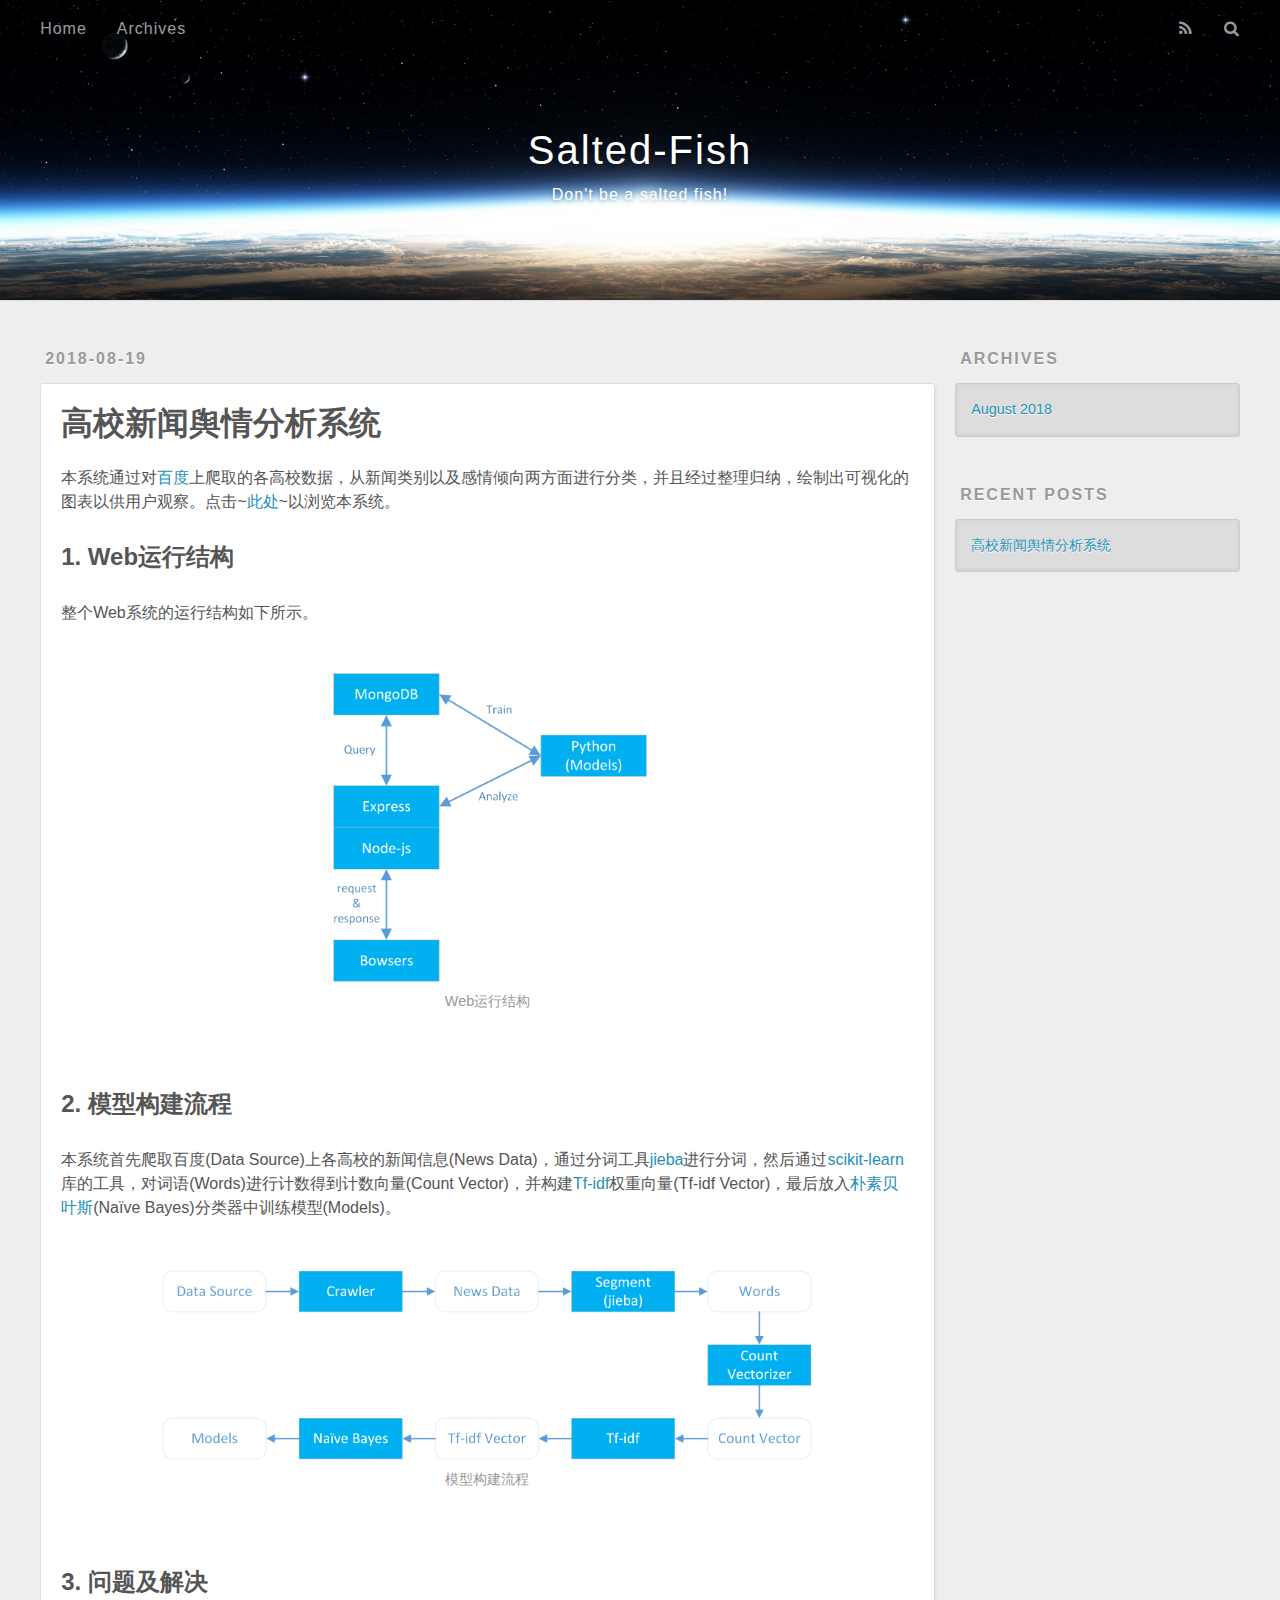
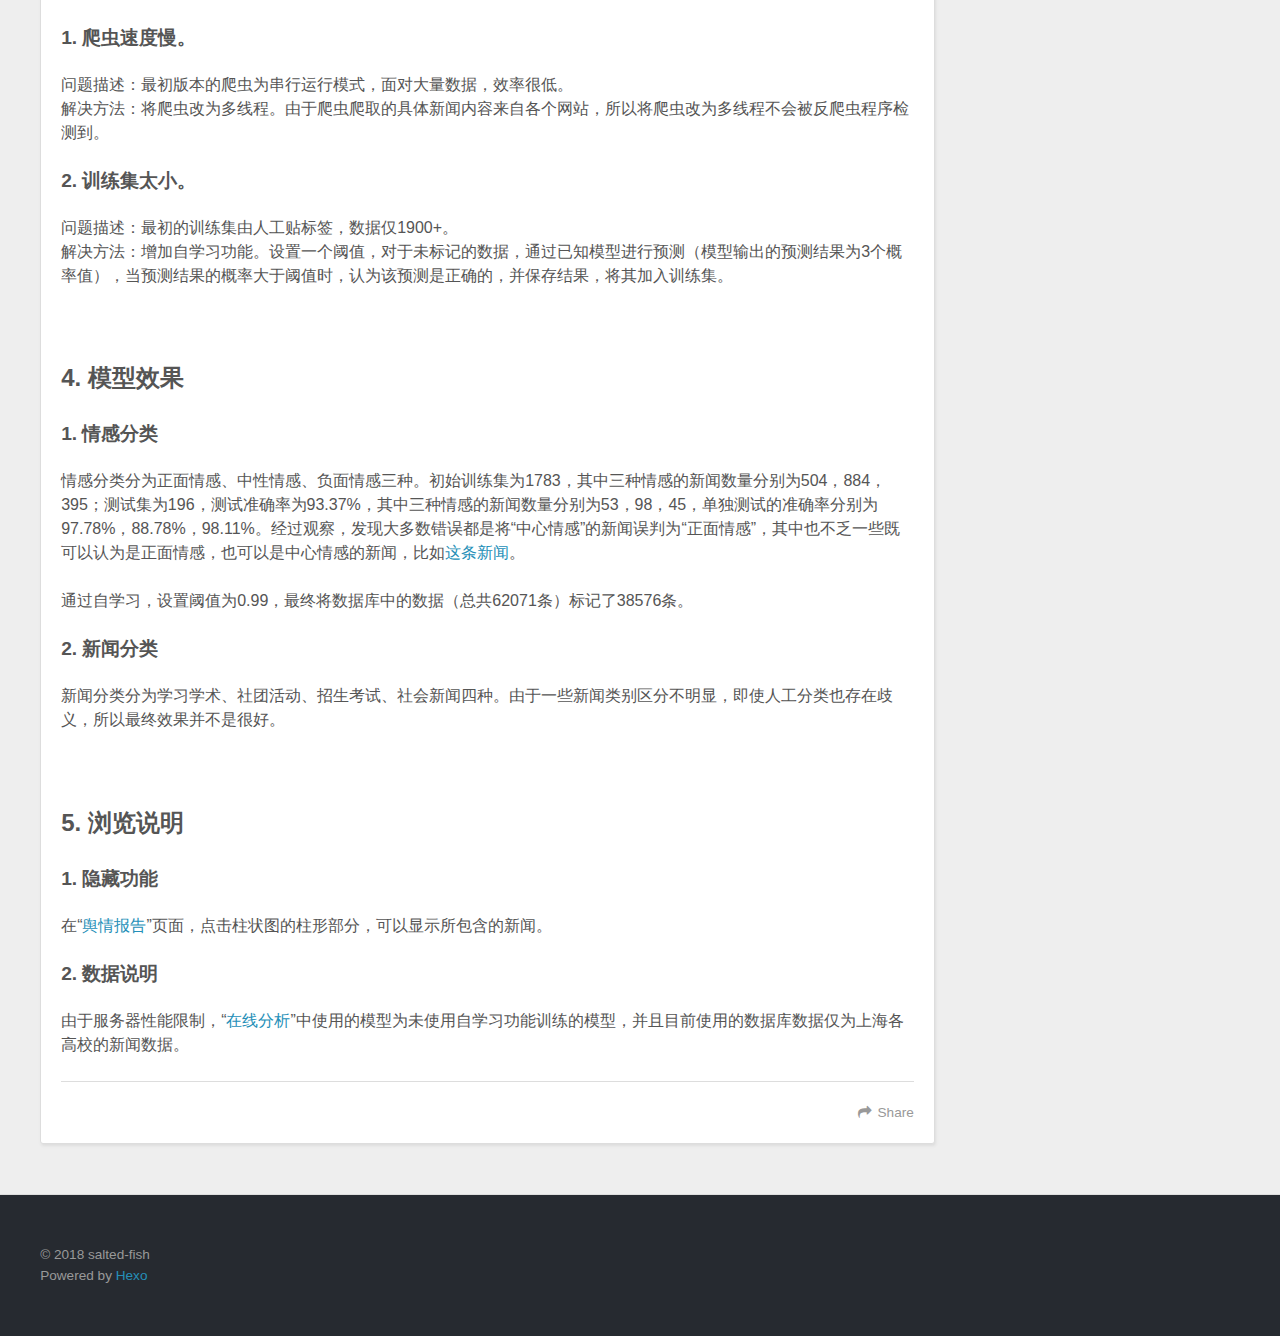
<file: index.html>
<!DOCTYPE html>
<html>
<head>
  <meta charset="utf-8">
  

  
  <title>Salted-Fish</title>
  <meta name="viewport" content="width=device-width, initial-scale=1, maximum-scale=1">
  <meta property="og:type" content="website">
<meta property="og:title" content="Salted-Fish">
<meta property="og:url" content="https://sulted-fish.github.io/index.html">
<meta property="og:site_name" content="Salted-Fish">
<meta property="og:locale" content="default">
<meta name="twitter:card" content="summary">
<meta name="twitter:title" content="Salted-Fish">
  
    <link rel="alternate" href="/atom.xml" title="Salted-Fish" type="application/atom+xml">
  
  
    <link rel="icon" href="/favicon.png">
  
  
    <link href="//fonts.googleapis.com/css?family=Source+Code+Pro" rel="stylesheet" type="text/css">
  
  <link rel="stylesheet" href="/css/style.css">
</head>

<body>
  <div id="container">
    <div id="wrap">
      <header id="header">
  <div id="banner"></div>
  <div id="header-outer" class="outer">
    <div id="header-title" class="inner">
      <h1 id="logo-wrap">
        <a href="/" id="logo">Salted-Fish</a>
      </h1>
      
        <h2 id="subtitle-wrap">
          <a href="/" id="subtitle">Don&#39;t be a salted fish!</a>
        </h2>
      
    </div>
    <div id="header-inner" class="inner">
      <nav id="main-nav">
        <a id="main-nav-toggle" class="nav-icon"></a>
        
          <a class="main-nav-link" href="/">Home</a>
        
          <a class="main-nav-link" href="/archives">Archives</a>
        
      </nav>
      <nav id="sub-nav">
        
          <a id="nav-rss-link" class="nav-icon" href="/atom.xml" title="RSS Feed"></a>
        
        <a id="nav-search-btn" class="nav-icon" title="Search"></a>
      </nav>
      <div id="search-form-wrap">
        <form action="//google.com/search" method="get" accept-charset="UTF-8" class="search-form"><input type="search" name="q" class="search-form-input" placeholder="Search"><button type="submit" class="search-form-submit">&#xF002;</button><input type="hidden" name="sitesearch" value="https://sulted-fish.github.io"></form>
      </div>
    </div>
  </div>
</header>
      <div class="outer">
        <section id="main">
  
    <article id="post-highschool_analysis" class="article article-type-post" itemscope itemprop="blogPost">
  <div class="article-meta">
    <a href="/2018/08/19/highschool_analysis/" class="article-date">
  <time datetime="2018-08-19T05:15:16.000Z" itemprop="datePublished">2018-08-19</time>
</a>
    
  </div>
  <div class="article-inner">
    
    
      <header class="article-header">
        
  
    <h1 itemprop="name">
      <a class="article-title" href="/2018/08/19/highschool_analysis/">高校新闻舆情分析系统</a>
    </h1>
  

      </header>
    
    <div class="article-entry" itemprop="articleBody">
      
        <p>本系统通过对<a href="https://www.baidu.com/" target="_blank" rel="noopener">百度</a>上爬取的各高校数据，从新闻类别以及感情倾向两方面进行分类，并且经过整理归纳，绘制出可视化的图表以供用户观察。点击~<a href="http://47.106.251.239:4000" target="_blank" rel="noopener">此处</a>~以浏览本系统。</p>
<h2 id="1-Web运行结构"><a href="#1-Web运行结构" class="headerlink" title="1. Web运行结构"></a>1. Web运行结构</h2><p>整个Web系统的运行结构如下所示。<br><br><br><img src="/2018/08/19/highschool_analysis/yqsys.png" width="320px" height="220px" alt="Web运行结构"><br><br></p>
<h2 id="2-模型构建流程"><a href="#2-模型构建流程" class="headerlink" title="2. 模型构建流程"></a>2. 模型构建流程</h2><p>本系统首先爬取百度(Data Source)上各高校的新闻信息(News Data)，通过分词工具<a href="https://github.com/fxsjy/jieba" target="_blank" rel="noopener">jieba</a>进行分词，然后通过<a href="http://sklearn.apachecn.org/cn/0.19.0/" target="_blank" rel="noopener">scikit-learn</a>库的工具，对词语(Words)进行计数得到计数向量(Count Vector)，并构建<a href="https://zh.wikipedia.org/wiki/Tf-idf" target="_blank" rel="noopener">Tf-idf</a>权重向量(Tf-idf Vector)，最后放入<a href="https://zh.wikipedia.org/wiki/%E6%9C%B4%E7%B4%A0%E8%B4%9D%E5%8F%B6%E6%96%AF%E5%88%86%E7%B1%BB%E5%99%A8" target="_blank" rel="noopener">朴素贝叶斯</a>(Naïve Bayes)分类器中训练模型(Models)。<br><br><br><img src="/2018/08/19/highschool_analysis/yqsys2.png" width="650px" height="650px" alt="模型构建流程"><br><br></p>
<h2 id="3-问题及解决"><a href="#3-问题及解决" class="headerlink" title="3. 问题及解决"></a>3. 问题及解决</h2><h4 id="1-爬虫速度慢。"><a href="#1-爬虫速度慢。" class="headerlink" title="1. 爬虫速度慢。"></a>1. 爬虫速度慢。</h4><p>问题描述：最初版本的爬虫为串行运行模式，面对大量数据，效率很低。<br>解决方法：将爬虫改为多线程。由于爬虫爬取的具体新闻内容来自各个网站，所以将爬虫改为多线程不会被反爬虫程序检测到。</p>
<h4 id="2-训练集太小。"><a href="#2-训练集太小。" class="headerlink" title="2. 训练集太小。"></a>2. 训练集太小。</h4><p>问题描述：最初的训练集由人工贴标签，数据仅1900+。<br>解决方法：增加自学习功能。设置一个阈值，对于未标记的数据，通过已知模型进行预测（模型输出的预测结果为3个概率值），当预测结果的概率大于阈值时，认为该预测是正确的，并保存结果，将其加入训练集。</p>
<p><br></p>
<h2 id="4-模型效果"><a href="#4-模型效果" class="headerlink" title="4. 模型效果"></a>4. 模型效果</h2><h4 id="1-情感分类"><a href="#1-情感分类" class="headerlink" title="1. 情感分类"></a>1. 情感分类</h4><p>情感分类分为正面情感、中性情感、负面情感三种。初始训练集为1783，其中三种情感的新闻数量分别为504，884，395；测试集为196，测试准确率为93.37%，其中三种情感的新闻数量分别为53，98，45，单独测试的准确率分别为97.78%，88.78%，98.11%。经过观察，发现大多数错误都是将“中心情感”的新闻误判为“正面情感”，其中也不乏一些既可以认为是正面情感，也可以是中心情感的新闻，比如<a href="http://money.163.com/16/0510/15/BMNCLND900253B0H.html" target="_blank" rel="noopener">这条新闻</a>。</p>
<p>通过自学习，设置阈值为0.99，最终将数据库中的数据（总共62071条）标记了38576条。</p>
<h4 id="2-新闻分类"><a href="#2-新闻分类" class="headerlink" title="2. 新闻分类"></a>2. 新闻分类</h4><p>新闻分类分为学习学术、社团活动、招生考试、社会新闻四种。由于一些新闻类别区分不明显，即使人工分类也存在歧义，所以最终效果并不是很好。</p>
<p><br></p>
<h2 id="5-浏览说明"><a href="#5-浏览说明" class="headerlink" title="5. 浏览说明"></a>5. 浏览说明</h2><h4 id="1-隐藏功能"><a href="#1-隐藏功能" class="headerlink" title="1. 隐藏功能"></a>1. 隐藏功能</h4><p>在“<a href="http://47.106.251.239:4000/report" target="_blank" rel="noopener">舆情报告</a>”页面，点击柱状图的柱形部分，可以显示所包含的新闻。</p>
<h4 id="2-数据说明"><a href="#2-数据说明" class="headerlink" title="2. 数据说明"></a>2. 数据说明</h4><p>由于服务器性能限制，“<a href="http://47.106.251.239:4000/analyze" target="_blank" rel="noopener">在线分析</a>”中使用的模型为未使用自学习功能训练的模型，并且目前使用的数据库数据仅为上海各高校的新闻数据。</p>

      
    </div>
    <footer class="article-footer">
      <a data-url="https://sulted-fish.github.io/2018/08/19/highschool_analysis/" data-id="cjlewugcz0000kv95ejp9tgvz" class="article-share-link">Share</a>
      
      
    </footer>
  </div>
  
</article>


  


</section>
        
          <aside id="sidebar">
  
    

  
    

  
    
  
    
  <div class="widget-wrap">
    <h3 class="widget-title">Archives</h3>
    <div class="widget">
      <ul class="archive-list"><li class="archive-list-item"><a class="archive-list-link" href="/archives/2018/08/">August 2018</a></li></ul>
    </div>
  </div>


  
    
  <div class="widget-wrap">
    <h3 class="widget-title">Recent Posts</h3>
    <div class="widget">
      <ul>
        
          <li>
            <a href="/2018/08/19/highschool_analysis/">高校新闻舆情分析系统</a>
          </li>
        
      </ul>
    </div>
  </div>

  
</aside>
        
      </div>
      <footer id="footer">
  
  <div class="outer">
    <div id="footer-info" class="inner">
      &copy; 2018 salted-fish<br>
      Powered by <a href="http://hexo.io/" target="_blank">Hexo</a>
    </div>
  </div>
</footer>
    </div>
    <nav id="mobile-nav">
  
    <a href="/" class="mobile-nav-link">Home</a>
  
    <a href="/archives" class="mobile-nav-link">Archives</a>
  
</nav>
    

<script src="//ajax.googleapis.com/ajax/libs/jquery/2.0.3/jquery.min.js"></script>


  <link rel="stylesheet" href="/fancybox/jquery.fancybox.css">
  <script src="/fancybox/jquery.fancybox.pack.js"></script>


<script src="/js/script.js"></script>



  </div>
</body>
</html>
</file>
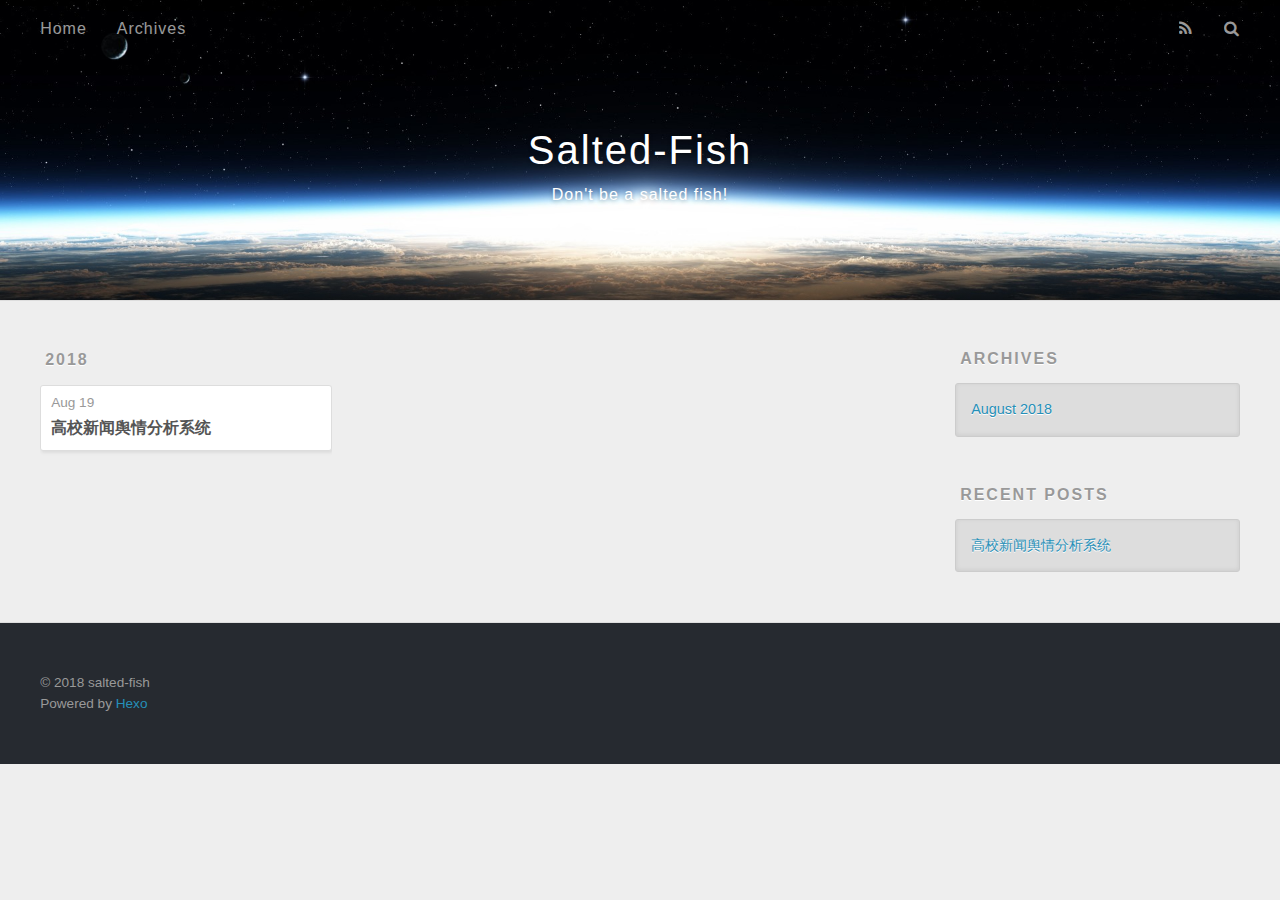
<file: archives/index.html>
<!DOCTYPE html>
<html>
<head>
  <meta charset="utf-8">
  

  
  <title>Archives | Salted-Fish</title>
  <meta name="viewport" content="width=device-width, initial-scale=1, maximum-scale=1">
  <meta property="og:type" content="website">
<meta property="og:title" content="Salted-Fish">
<meta property="og:url" content="https://sulted-fish.github.io/archives/index.html">
<meta property="og:site_name" content="Salted-Fish">
<meta property="og:locale" content="default">
<meta name="twitter:card" content="summary">
<meta name="twitter:title" content="Salted-Fish">
  
    <link rel="alternate" href="/atom.xml" title="Salted-Fish" type="application/atom+xml">
  
  
    <link rel="icon" href="/favicon.png">
  
  
    <link href="//fonts.googleapis.com/css?family=Source+Code+Pro" rel="stylesheet" type="text/css">
  
  <link rel="stylesheet" href="/css/style.css">
</head>

<body>
  <div id="container">
    <div id="wrap">
      <header id="header">
  <div id="banner"></div>
  <div id="header-outer" class="outer">
    <div id="header-title" class="inner">
      <h1 id="logo-wrap">
        <a href="/" id="logo">Salted-Fish</a>
      </h1>
      
        <h2 id="subtitle-wrap">
          <a href="/" id="subtitle">Don&#39;t be a salted fish!</a>
        </h2>
      
    </div>
    <div id="header-inner" class="inner">
      <nav id="main-nav">
        <a id="main-nav-toggle" class="nav-icon"></a>
        
          <a class="main-nav-link" href="/">Home</a>
        
          <a class="main-nav-link" href="/archives">Archives</a>
        
      </nav>
      <nav id="sub-nav">
        
          <a id="nav-rss-link" class="nav-icon" href="/atom.xml" title="RSS Feed"></a>
        
        <a id="nav-search-btn" class="nav-icon" title="Search"></a>
      </nav>
      <div id="search-form-wrap">
        <form action="//google.com/search" method="get" accept-charset="UTF-8" class="search-form"><input type="search" name="q" class="search-form-input" placeholder="Search"><button type="submit" class="search-form-submit">&#xF002;</button><input type="hidden" name="sitesearch" value="https://sulted-fish.github.io"></form>
      </div>
    </div>
  </div>
</header>
      <div class="outer">
        <section id="main">
  
  
    
    
      
      
      <section class="archives-wrap">
        <div class="archive-year-wrap">
          <a href="/archives/2018" class="archive-year">2018</a>
        </div>
        <div class="archives">
    
    <article class="archive-article archive-type-post">
  <div class="archive-article-inner">
    <header class="archive-article-header">
      <a href="/2018/08/19/highschool_analysis/" class="archive-article-date">
  <time datetime="2018-08-19T05:15:16.000Z" itemprop="datePublished">Aug 19</time>
</a>
      
  
    <h1 itemprop="name">
      <a class="archive-article-title" href="/2018/08/19/highschool_analysis/">高校新闻舆情分析系统</a>
    </h1>
  

    </header>
  </div>
</article>
  
  
    </div></section>
  


</section>
        
          <aside id="sidebar">
  
    

  
    

  
    
  
    
  <div class="widget-wrap">
    <h3 class="widget-title">Archives</h3>
    <div class="widget">
      <ul class="archive-list"><li class="archive-list-item"><a class="archive-list-link" href="/archives/2018/08/">August 2018</a></li></ul>
    </div>
  </div>


  
    
  <div class="widget-wrap">
    <h3 class="widget-title">Recent Posts</h3>
    <div class="widget">
      <ul>
        
          <li>
            <a href="/2018/08/19/highschool_analysis/">高校新闻舆情分析系统</a>
          </li>
        
      </ul>
    </div>
  </div>

  
</aside>
        
      </div>
      <footer id="footer">
  
  <div class="outer">
    <div id="footer-info" class="inner">
      &copy; 2018 salted-fish<br>
      Powered by <a href="http://hexo.io/" target="_blank">Hexo</a>
    </div>
  </div>
</footer>
    </div>
    <nav id="mobile-nav">
  
    <a href="/" class="mobile-nav-link">Home</a>
  
    <a href="/archives" class="mobile-nav-link">Archives</a>
  
</nav>
    

<script src="//ajax.googleapis.com/ajax/libs/jquery/2.0.3/jquery.min.js"></script>


  <link rel="stylesheet" href="/fancybox/jquery.fancybox.css">
  <script src="/fancybox/jquery.fancybox.pack.js"></script>


<script src="/js/script.js"></script>



  </div>
</body>
</html>
</file>
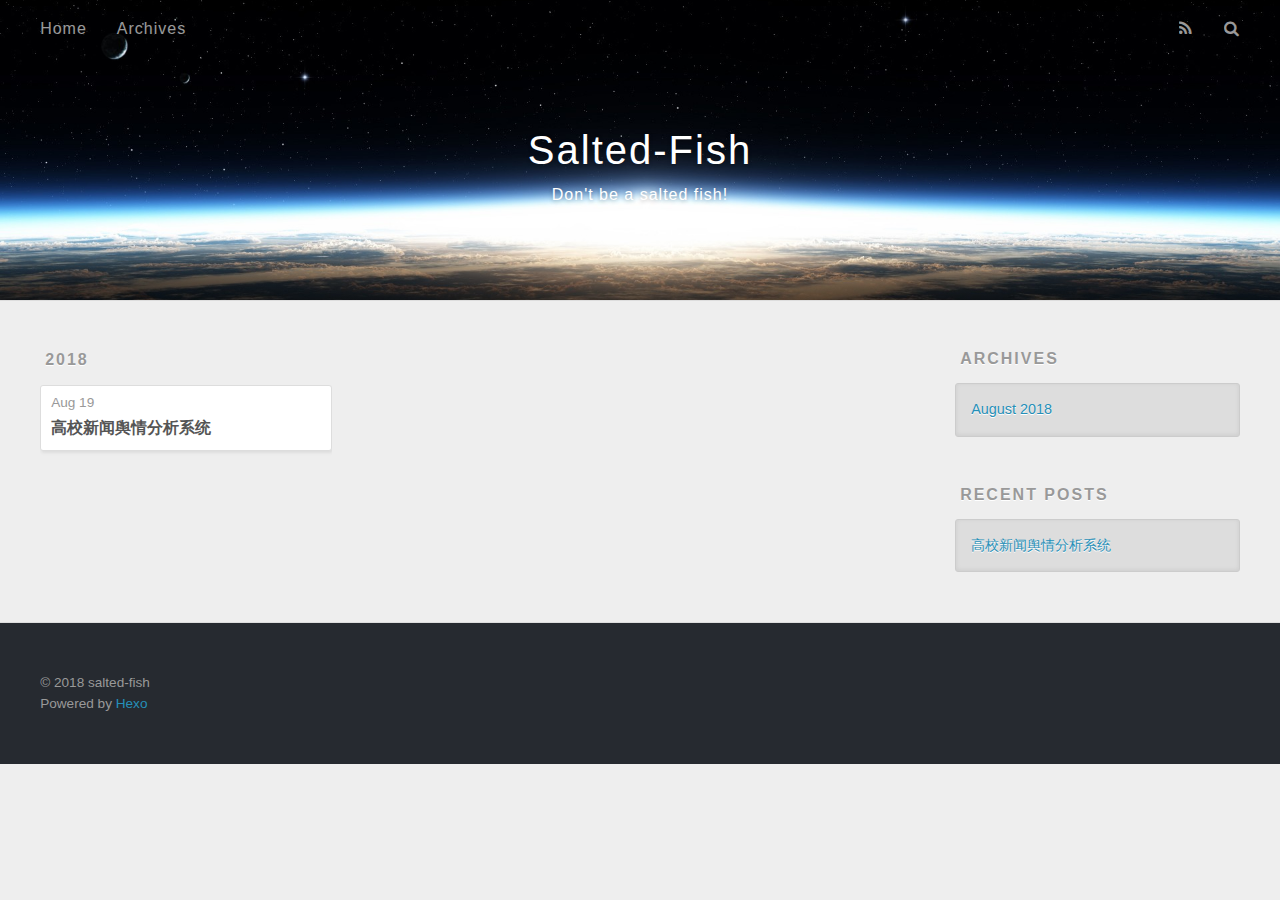
<file: archives/2018/index.html>
<!DOCTYPE html>
<html>
<head>
  <meta charset="utf-8">
  

  
  <title>Archives: 2018 | Salted-Fish</title>
  <meta name="viewport" content="width=device-width, initial-scale=1, maximum-scale=1">
  <meta property="og:type" content="website">
<meta property="og:title" content="Salted-Fish">
<meta property="og:url" content="https://sulted-fish.github.io/archives/2018/index.html">
<meta property="og:site_name" content="Salted-Fish">
<meta property="og:locale" content="default">
<meta name="twitter:card" content="summary">
<meta name="twitter:title" content="Salted-Fish">
  
    <link rel="alternate" href="/atom.xml" title="Salted-Fish" type="application/atom+xml">
  
  
    <link rel="icon" href="/favicon.png">
  
  
    <link href="//fonts.googleapis.com/css?family=Source+Code+Pro" rel="stylesheet" type="text/css">
  
  <link rel="stylesheet" href="/css/style.css">
</head>

<body>
  <div id="container">
    <div id="wrap">
      <header id="header">
  <div id="banner"></div>
  <div id="header-outer" class="outer">
    <div id="header-title" class="inner">
      <h1 id="logo-wrap">
        <a href="/" id="logo">Salted-Fish</a>
      </h1>
      
        <h2 id="subtitle-wrap">
          <a href="/" id="subtitle">Don&#39;t be a salted fish!</a>
        </h2>
      
    </div>
    <div id="header-inner" class="inner">
      <nav id="main-nav">
        <a id="main-nav-toggle" class="nav-icon"></a>
        
          <a class="main-nav-link" href="/">Home</a>
        
          <a class="main-nav-link" href="/archives">Archives</a>
        
      </nav>
      <nav id="sub-nav">
        
          <a id="nav-rss-link" class="nav-icon" href="/atom.xml" title="RSS Feed"></a>
        
        <a id="nav-search-btn" class="nav-icon" title="Search"></a>
      </nav>
      <div id="search-form-wrap">
        <form action="//google.com/search" method="get" accept-charset="UTF-8" class="search-form"><input type="search" name="q" class="search-form-input" placeholder="Search"><button type="submit" class="search-form-submit">&#xF002;</button><input type="hidden" name="sitesearch" value="https://sulted-fish.github.io"></form>
      </div>
    </div>
  </div>
</header>
      <div class="outer">
        <section id="main">
  
  
    
    
      
      
      <section class="archives-wrap">
        <div class="archive-year-wrap">
          <a href="/archives/2018" class="archive-year">2018</a>
        </div>
        <div class="archives">
    
    <article class="archive-article archive-type-post">
  <div class="archive-article-inner">
    <header class="archive-article-header">
      <a href="/2018/08/19/highschool_analysis/" class="archive-article-date">
  <time datetime="2018-08-19T05:15:16.000Z" itemprop="datePublished">Aug 19</time>
</a>
      
  
    <h1 itemprop="name">
      <a class="archive-article-title" href="/2018/08/19/highschool_analysis/">高校新闻舆情分析系统</a>
    </h1>
  

    </header>
  </div>
</article>
  
  
    </div></section>
  


</section>
        
          <aside id="sidebar">
  
    

  
    

  
    
  
    
  <div class="widget-wrap">
    <h3 class="widget-title">Archives</h3>
    <div class="widget">
      <ul class="archive-list"><li class="archive-list-item"><a class="archive-list-link" href="/archives/2018/08/">August 2018</a></li></ul>
    </div>
  </div>


  
    
  <div class="widget-wrap">
    <h3 class="widget-title">Recent Posts</h3>
    <div class="widget">
      <ul>
        
          <li>
            <a href="/2018/08/19/highschool_analysis/">高校新闻舆情分析系统</a>
          </li>
        
      </ul>
    </div>
  </div>

  
</aside>
        
      </div>
      <footer id="footer">
  
  <div class="outer">
    <div id="footer-info" class="inner">
      &copy; 2018 salted-fish<br>
      Powered by <a href="http://hexo.io/" target="_blank">Hexo</a>
    </div>
  </div>
</footer>
    </div>
    <nav id="mobile-nav">
  
    <a href="/" class="mobile-nav-link">Home</a>
  
    <a href="/archives" class="mobile-nav-link">Archives</a>
  
</nav>
    

<script src="//ajax.googleapis.com/ajax/libs/jquery/2.0.3/jquery.min.js"></script>


  <link rel="stylesheet" href="/fancybox/jquery.fancybox.css">
  <script src="/fancybox/jquery.fancybox.pack.js"></script>


<script src="/js/script.js"></script>



  </div>
</body>
</html>
</file>
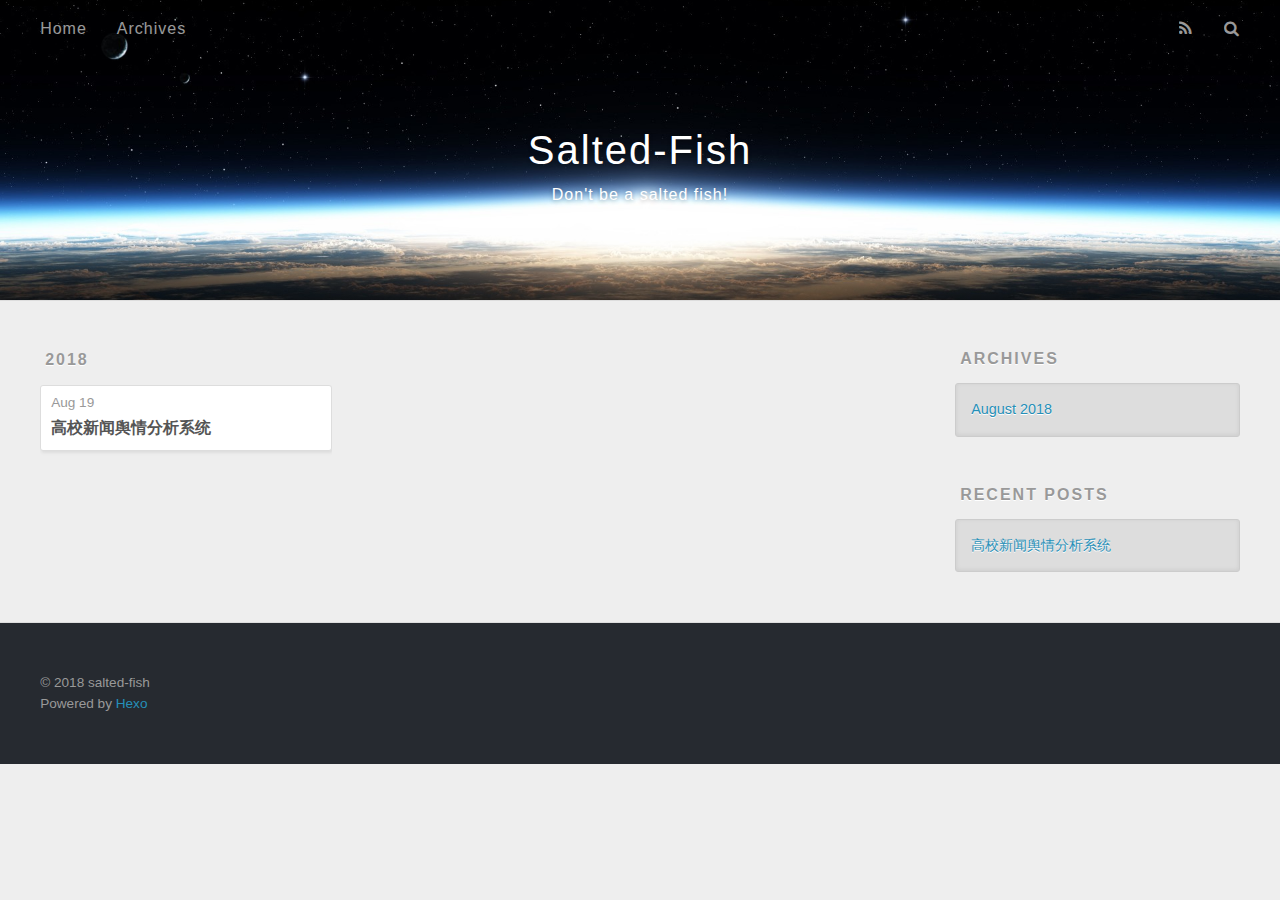
<file: archives/2018/08/index.html>
<!DOCTYPE html>
<html>
<head>
  <meta charset="utf-8">
  

  
  <title>Archives: 2018/8 | Salted-Fish</title>
  <meta name="viewport" content="width=device-width, initial-scale=1, maximum-scale=1">
  <meta property="og:type" content="website">
<meta property="og:title" content="Salted-Fish">
<meta property="og:url" content="https://sulted-fish.github.io/archives/2018/08/index.html">
<meta property="og:site_name" content="Salted-Fish">
<meta property="og:locale" content="default">
<meta name="twitter:card" content="summary">
<meta name="twitter:title" content="Salted-Fish">
  
    <link rel="alternate" href="/atom.xml" title="Salted-Fish" type="application/atom+xml">
  
  
    <link rel="icon" href="/favicon.png">
  
  
    <link href="//fonts.googleapis.com/css?family=Source+Code+Pro" rel="stylesheet" type="text/css">
  
  <link rel="stylesheet" href="/css/style.css">
</head>

<body>
  <div id="container">
    <div id="wrap">
      <header id="header">
  <div id="banner"></div>
  <div id="header-outer" class="outer">
    <div id="header-title" class="inner">
      <h1 id="logo-wrap">
        <a href="/" id="logo">Salted-Fish</a>
      </h1>
      
        <h2 id="subtitle-wrap">
          <a href="/" id="subtitle">Don&#39;t be a salted fish!</a>
        </h2>
      
    </div>
    <div id="header-inner" class="inner">
      <nav id="main-nav">
        <a id="main-nav-toggle" class="nav-icon"></a>
        
          <a class="main-nav-link" href="/">Home</a>
        
          <a class="main-nav-link" href="/archives">Archives</a>
        
      </nav>
      <nav id="sub-nav">
        
          <a id="nav-rss-link" class="nav-icon" href="/atom.xml" title="RSS Feed"></a>
        
        <a id="nav-search-btn" class="nav-icon" title="Search"></a>
      </nav>
      <div id="search-form-wrap">
        <form action="//google.com/search" method="get" accept-charset="UTF-8" class="search-form"><input type="search" name="q" class="search-form-input" placeholder="Search"><button type="submit" class="search-form-submit">&#xF002;</button><input type="hidden" name="sitesearch" value="https://sulted-fish.github.io"></form>
      </div>
    </div>
  </div>
</header>
      <div class="outer">
        <section id="main">
  
  
    
    
      
      
      <section class="archives-wrap">
        <div class="archive-year-wrap">
          <a href="/archives/2018" class="archive-year">2018</a>
        </div>
        <div class="archives">
    
    <article class="archive-article archive-type-post">
  <div class="archive-article-inner">
    <header class="archive-article-header">
      <a href="/2018/08/19/highschool_analysis/" class="archive-article-date">
  <time datetime="2018-08-19T05:15:16.000Z" itemprop="datePublished">Aug 19</time>
</a>
      
  
    <h1 itemprop="name">
      <a class="archive-article-title" href="/2018/08/19/highschool_analysis/">高校新闻舆情分析系统</a>
    </h1>
  

    </header>
  </div>
</article>
  
  
    </div></section>
  


</section>
        
          <aside id="sidebar">
  
    

  
    

  
    
  
    
  <div class="widget-wrap">
    <h3 class="widget-title">Archives</h3>
    <div class="widget">
      <ul class="archive-list"><li class="archive-list-item"><a class="archive-list-link" href="/archives/2018/08/">August 2018</a></li></ul>
    </div>
  </div>


  
    
  <div class="widget-wrap">
    <h3 class="widget-title">Recent Posts</h3>
    <div class="widget">
      <ul>
        
          <li>
            <a href="/2018/08/19/highschool_analysis/">高校新闻舆情分析系统</a>
          </li>
        
      </ul>
    </div>
  </div>

  
</aside>
        
      </div>
      <footer id="footer">
  
  <div class="outer">
    <div id="footer-info" class="inner">
      &copy; 2018 salted-fish<br>
      Powered by <a href="http://hexo.io/" target="_blank">Hexo</a>
    </div>
  </div>
</footer>
    </div>
    <nav id="mobile-nav">
  
    <a href="/" class="mobile-nav-link">Home</a>
  
    <a href="/archives" class="mobile-nav-link">Archives</a>
  
</nav>
    

<script src="//ajax.googleapis.com/ajax/libs/jquery/2.0.3/jquery.min.js"></script>


  <link rel="stylesheet" href="/fancybox/jquery.fancybox.css">
  <script src="/fancybox/jquery.fancybox.pack.js"></script>


<script src="/js/script.js"></script>



  </div>
</body>
</html>
</file>
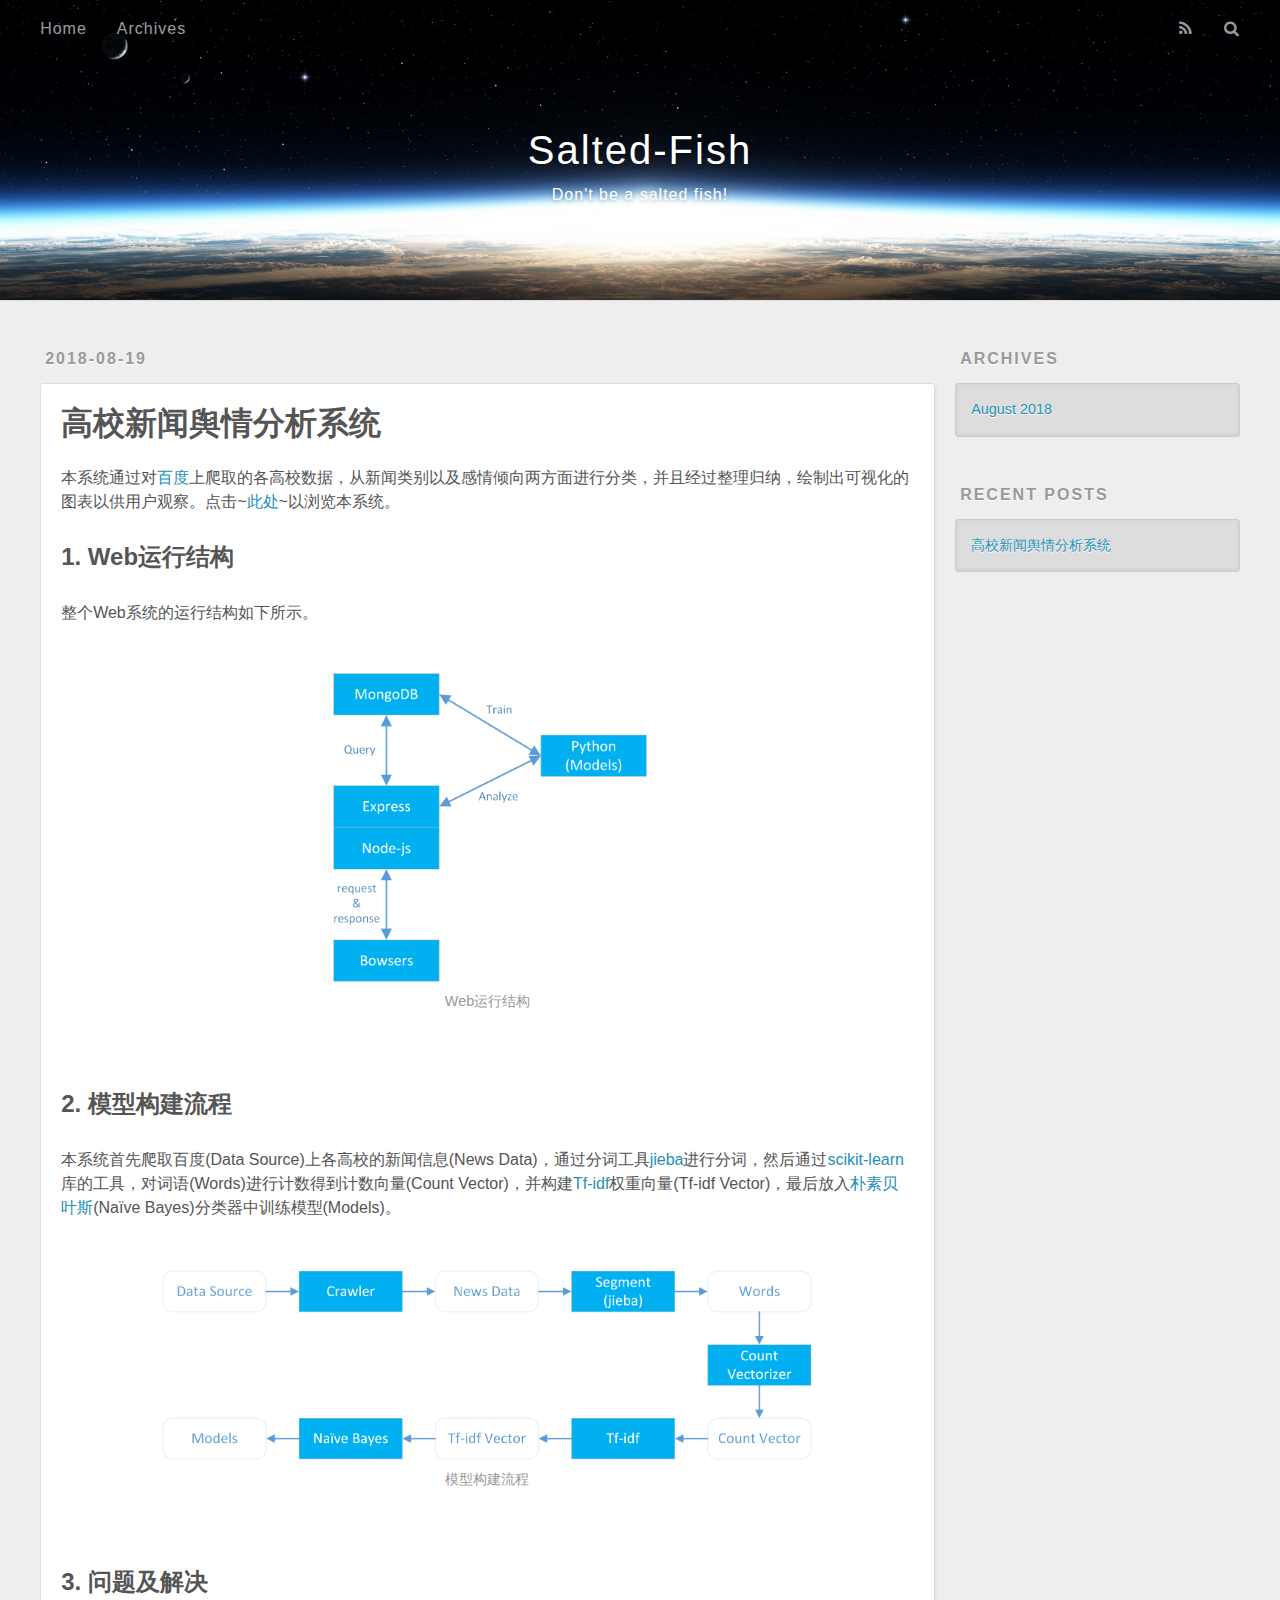
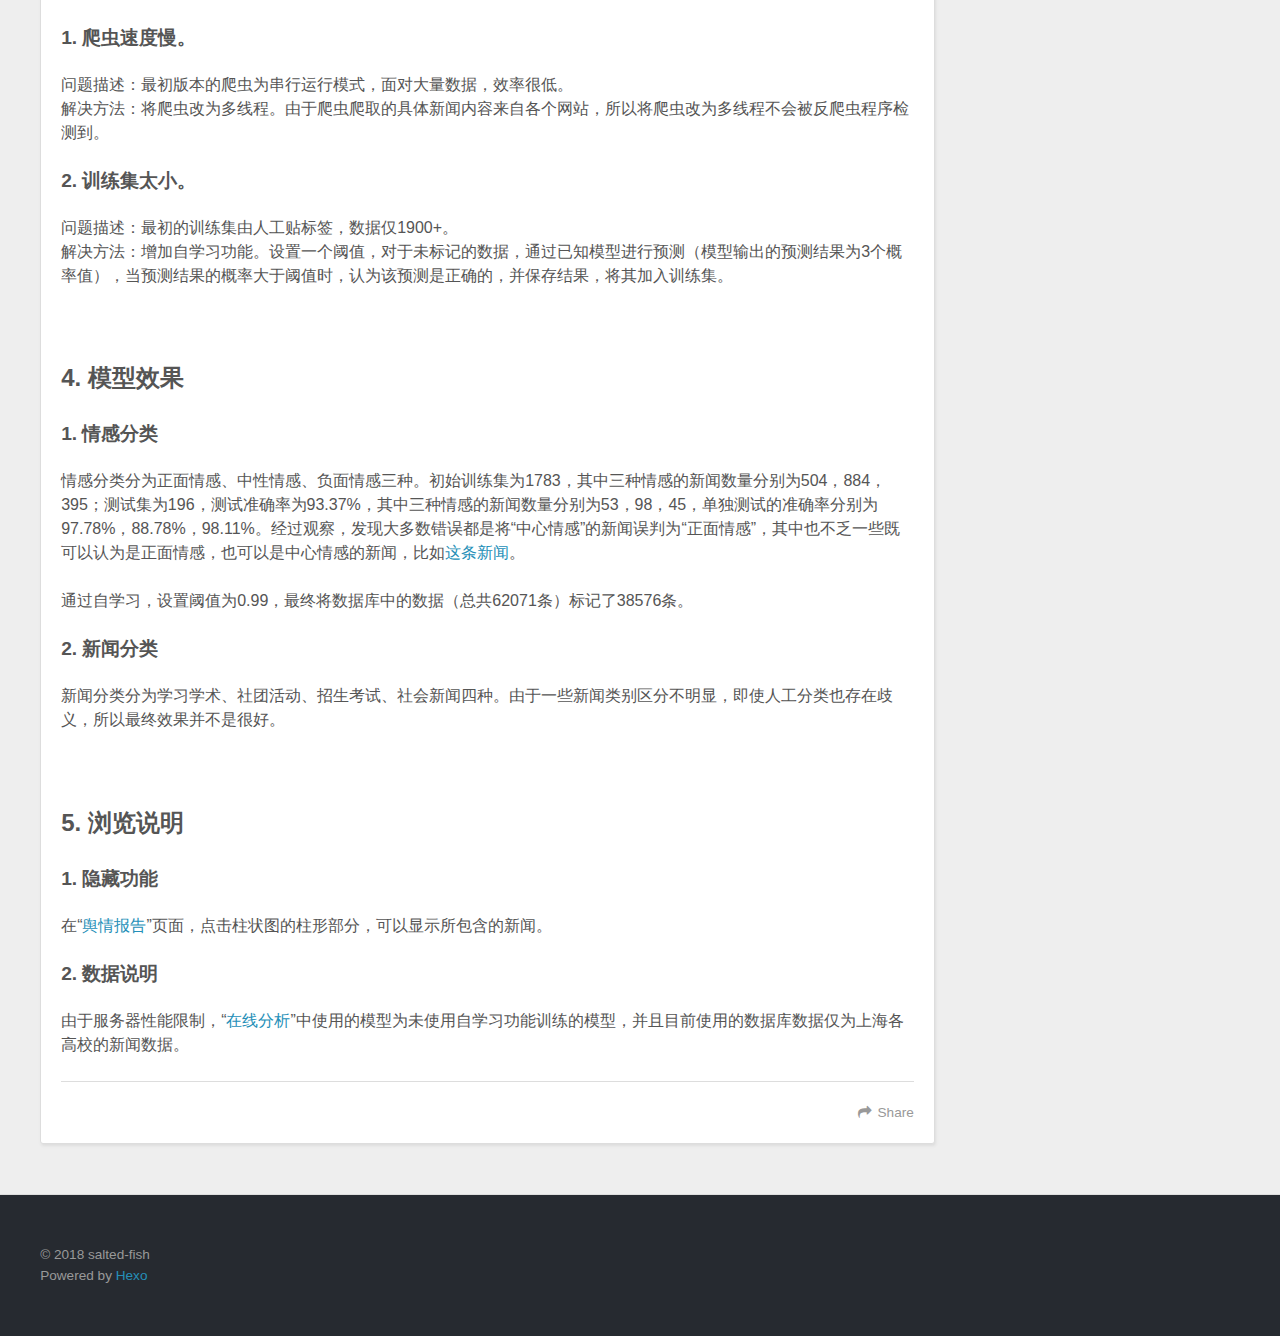
<file: 2018/08/19/highschool_analysis/index.html>
<!DOCTYPE html>
<html>
<head>
  <meta charset="utf-8">
  

  
  <title>高校新闻舆情分析系统 | Salted-Fish</title>
  <meta name="viewport" content="width=device-width, initial-scale=1, maximum-scale=1">
  <meta name="description" content="本系统通过对百度上爬取的各高校数据，从新闻类别以及感情倾向两方面进行分类，并且经过整理归纳，绘制出可视化的图表以供用户观察。点击~此处~以浏览本系统。 1. Web运行结构整个Web系统的运行结构如下所示。 2. 模型构建流程本系统首先爬取百度(Data Source)上各高校的新闻信息(News Data)，通过分词工具jieba进行分词，然后通过scikit-learn库的工具，对词语(Wor">
<meta property="og:type" content="article">
<meta property="og:title" content="高校新闻舆情分析系统">
<meta property="og:url" content="https://sulted-fish.github.io/2018/08/19/highschool_analysis/index.html">
<meta property="og:site_name" content="Salted-Fish">
<meta property="og:description" content="本系统通过对百度上爬取的各高校数据，从新闻类别以及感情倾向两方面进行分类，并且经过整理归纳，绘制出可视化的图表以供用户观察。点击~此处~以浏览本系统。 1. Web运行结构整个Web系统的运行结构如下所示。 2. 模型构建流程本系统首先爬取百度(Data Source)上各高校的新闻信息(News Data)，通过分词工具jieba进行分词，然后通过scikit-learn库的工具，对词语(Wor">
<meta property="og:locale" content="default">
<meta property="og:image" content="https://sulted-fish.github.io/2018/08/19/highschool_analysis/yqsys.png">
<meta property="og:image" content="https://sulted-fish.github.io/2018/08/19/highschool_analysis/yqsys2.png">
<meta property="og:updated_time" content="2018-08-29T07:41:03.296Z">
<meta name="twitter:card" content="summary">
<meta name="twitter:title" content="高校新闻舆情分析系统">
<meta name="twitter:description" content="本系统通过对百度上爬取的各高校数据，从新闻类别以及感情倾向两方面进行分类，并且经过整理归纳，绘制出可视化的图表以供用户观察。点击~此处~以浏览本系统。 1. Web运行结构整个Web系统的运行结构如下所示。 2. 模型构建流程本系统首先爬取百度(Data Source)上各高校的新闻信息(News Data)，通过分词工具jieba进行分词，然后通过scikit-learn库的工具，对词语(Wor">
<meta name="twitter:image" content="https://sulted-fish.github.io/2018/08/19/highschool_analysis/yqsys.png">
  
    <link rel="alternate" href="/atom.xml" title="Salted-Fish" type="application/atom+xml">
  
  
    <link rel="icon" href="/favicon.png">
  
  
    <link href="//fonts.googleapis.com/css?family=Source+Code+Pro" rel="stylesheet" type="text/css">
  
  <link rel="stylesheet" href="/css/style.css">
</head>

<body>
  <div id="container">
    <div id="wrap">
      <header id="header">
  <div id="banner"></div>
  <div id="header-outer" class="outer">
    <div id="header-title" class="inner">
      <h1 id="logo-wrap">
        <a href="/" id="logo">Salted-Fish</a>
      </h1>
      
        <h2 id="subtitle-wrap">
          <a href="/" id="subtitle">Don&#39;t be a salted fish!</a>
        </h2>
      
    </div>
    <div id="header-inner" class="inner">
      <nav id="main-nav">
        <a id="main-nav-toggle" class="nav-icon"></a>
        
          <a class="main-nav-link" href="/">Home</a>
        
          <a class="main-nav-link" href="/archives">Archives</a>
        
      </nav>
      <nav id="sub-nav">
        
          <a id="nav-rss-link" class="nav-icon" href="/atom.xml" title="RSS Feed"></a>
        
        <a id="nav-search-btn" class="nav-icon" title="Search"></a>
      </nav>
      <div id="search-form-wrap">
        <form action="//google.com/search" method="get" accept-charset="UTF-8" class="search-form"><input type="search" name="q" class="search-form-input" placeholder="Search"><button type="submit" class="search-form-submit">&#xF002;</button><input type="hidden" name="sitesearch" value="https://sulted-fish.github.io"></form>
      </div>
    </div>
  </div>
</header>
      <div class="outer">
        <section id="main"><article id="post-highschool_analysis" class="article article-type-post" itemscope itemprop="blogPost">
  <div class="article-meta">
    <a href="/2018/08/19/highschool_analysis/" class="article-date">
  <time datetime="2018-08-19T05:15:16.000Z" itemprop="datePublished">2018-08-19</time>
</a>
    
  </div>
  <div class="article-inner">
    
    
      <header class="article-header">
        
  
    <h1 class="article-title" itemprop="name">
      高校新闻舆情分析系统
    </h1>
  

      </header>
    
    <div class="article-entry" itemprop="articleBody">
      
        <p>本系统通过对<a href="https://www.baidu.com/" target="_blank" rel="noopener">百度</a>上爬取的各高校数据，从新闻类别以及感情倾向两方面进行分类，并且经过整理归纳，绘制出可视化的图表以供用户观察。点击~<a href="http://47.106.251.239:4000" target="_blank" rel="noopener">此处</a>~以浏览本系统。</p>
<h2 id="1-Web运行结构"><a href="#1-Web运行结构" class="headerlink" title="1. Web运行结构"></a>1. Web运行结构</h2><p>整个Web系统的运行结构如下所示。<br><br><br><img src="/2018/08/19/highschool_analysis/yqsys.png" width="320px" height="220px" alt="Web运行结构"><br><br></p>
<h2 id="2-模型构建流程"><a href="#2-模型构建流程" class="headerlink" title="2. 模型构建流程"></a>2. 模型构建流程</h2><p>本系统首先爬取百度(Data Source)上各高校的新闻信息(News Data)，通过分词工具<a href="https://github.com/fxsjy/jieba" target="_blank" rel="noopener">jieba</a>进行分词，然后通过<a href="http://sklearn.apachecn.org/cn/0.19.0/" target="_blank" rel="noopener">scikit-learn</a>库的工具，对词语(Words)进行计数得到计数向量(Count Vector)，并构建<a href="https://zh.wikipedia.org/wiki/Tf-idf" target="_blank" rel="noopener">Tf-idf</a>权重向量(Tf-idf Vector)，最后放入<a href="https://zh.wikipedia.org/wiki/%E6%9C%B4%E7%B4%A0%E8%B4%9D%E5%8F%B6%E6%96%AF%E5%88%86%E7%B1%BB%E5%99%A8" target="_blank" rel="noopener">朴素贝叶斯</a>(Naïve Bayes)分类器中训练模型(Models)。<br><br><br><img src="/2018/08/19/highschool_analysis/yqsys2.png" width="650px" height="650px" alt="模型构建流程"><br><br></p>
<h2 id="3-问题及解决"><a href="#3-问题及解决" class="headerlink" title="3. 问题及解决"></a>3. 问题及解决</h2><h4 id="1-爬虫速度慢。"><a href="#1-爬虫速度慢。" class="headerlink" title="1. 爬虫速度慢。"></a>1. 爬虫速度慢。</h4><p>问题描述：最初版本的爬虫为串行运行模式，面对大量数据，效率很低。<br>解决方法：将爬虫改为多线程。由于爬虫爬取的具体新闻内容来自各个网站，所以将爬虫改为多线程不会被反爬虫程序检测到。</p>
<h4 id="2-训练集太小。"><a href="#2-训练集太小。" class="headerlink" title="2. 训练集太小。"></a>2. 训练集太小。</h4><p>问题描述：最初的训练集由人工贴标签，数据仅1900+。<br>解决方法：增加自学习功能。设置一个阈值，对于未标记的数据，通过已知模型进行预测（模型输出的预测结果为3个概率值），当预测结果的概率大于阈值时，认为该预测是正确的，并保存结果，将其加入训练集。</p>
<p><br></p>
<h2 id="4-模型效果"><a href="#4-模型效果" class="headerlink" title="4. 模型效果"></a>4. 模型效果</h2><h4 id="1-情感分类"><a href="#1-情感分类" class="headerlink" title="1. 情感分类"></a>1. 情感分类</h4><p>情感分类分为正面情感、中性情感、负面情感三种。初始训练集为1783，其中三种情感的新闻数量分别为504，884，395；测试集为196，测试准确率为93.37%，其中三种情感的新闻数量分别为53，98，45，单独测试的准确率分别为97.78%，88.78%，98.11%。经过观察，发现大多数错误都是将“中心情感”的新闻误判为“正面情感”，其中也不乏一些既可以认为是正面情感，也可以是中心情感的新闻，比如<a href="http://money.163.com/16/0510/15/BMNCLND900253B0H.html" target="_blank" rel="noopener">这条新闻</a>。</p>
<p>通过自学习，设置阈值为0.99，最终将数据库中的数据（总共62071条）标记了38576条。</p>
<h4 id="2-新闻分类"><a href="#2-新闻分类" class="headerlink" title="2. 新闻分类"></a>2. 新闻分类</h4><p>新闻分类分为学习学术、社团活动、招生考试、社会新闻四种。由于一些新闻类别区分不明显，即使人工分类也存在歧义，所以最终效果并不是很好。</p>
<p><br></p>
<h2 id="5-浏览说明"><a href="#5-浏览说明" class="headerlink" title="5. 浏览说明"></a>5. 浏览说明</h2><h4 id="1-隐藏功能"><a href="#1-隐藏功能" class="headerlink" title="1. 隐藏功能"></a>1. 隐藏功能</h4><p>在“<a href="http://47.106.251.239:4000/report" target="_blank" rel="noopener">舆情报告</a>”页面，点击柱状图的柱形部分，可以显示所包含的新闻。</p>
<h4 id="2-数据说明"><a href="#2-数据说明" class="headerlink" title="2. 数据说明"></a>2. 数据说明</h4><p>由于服务器性能限制，“<a href="http://47.106.251.239:4000/analyze" target="_blank" rel="noopener">在线分析</a>”中使用的模型为未使用自学习功能训练的模型，并且目前使用的数据库数据仅为上海各高校的新闻数据。</p>

      
    </div>
    <footer class="article-footer">
      <a data-url="https://sulted-fish.github.io/2018/08/19/highschool_analysis/" data-id="cjlewugcz0000kv95ejp9tgvz" class="article-share-link">Share</a>
      
      
    </footer>
  </div>
  
    
  
</article>

</section>
        
          <aside id="sidebar">
  
    

  
    

  
    
  
    
  <div class="widget-wrap">
    <h3 class="widget-title">Archives</h3>
    <div class="widget">
      <ul class="archive-list"><li class="archive-list-item"><a class="archive-list-link" href="/archives/2018/08/">August 2018</a></li></ul>
    </div>
  </div>


  
    
  <div class="widget-wrap">
    <h3 class="widget-title">Recent Posts</h3>
    <div class="widget">
      <ul>
        
          <li>
            <a href="/2018/08/19/highschool_analysis/">高校新闻舆情分析系统</a>
          </li>
        
      </ul>
    </div>
  </div>

  
</aside>
        
      </div>
      <footer id="footer">
  
  <div class="outer">
    <div id="footer-info" class="inner">
      &copy; 2018 salted-fish<br>
      Powered by <a href="http://hexo.io/" target="_blank">Hexo</a>
    </div>
  </div>
</footer>
    </div>
    <nav id="mobile-nav">
  
    <a href="/" class="mobile-nav-link">Home</a>
  
    <a href="/archives" class="mobile-nav-link">Archives</a>
  
</nav>
    

<script src="//ajax.googleapis.com/ajax/libs/jquery/2.0.3/jquery.min.js"></script>


  <link rel="stylesheet" href="/fancybox/jquery.fancybox.css">
  <script src="/fancybox/jquery.fancybox.pack.js"></script>


<script src="/js/script.js"></script>



  </div>
</body>
</html>
</file>
<file: css/style.css>
body {
  width: 100%;
}
body:before,
body:after {
  content: "";
  display: table;
}
body:after {
  clear: both;
}
html,
body,
div,
span,
applet,
object,
iframe,
h1,
h2,
h3,
h4,
h5,
h6,
p,
blockquote,
pre,
a,
abbr,
acronym,
address,
big,
cite,
code,
del,
dfn,
em,
img,
ins,
kbd,
q,
s,
samp,
small,
strike,
strong,
sub,
sup,
tt,
var,
dl,
dt,
dd,
ol,
ul,
li,
fieldset,
form,
label,
legend,
table,
caption,
tbody,
tfoot,
thead,
tr,
th,
td {
  margin: 0;
  padding: 0;
  border: 0;
  outline: 0;
  font-weight: inherit;
  font-style: inherit;
  font-family: inherit;
  font-size: 100%;
  vertical-align: baseline;
}
body {
  line-height: 1;
  color: #000;
  background: #fff;
}
ol,
ul {
  list-style: none;
}
table {
  border-collapse: separate;
  border-spacing: 0;
  vertical-align: middle;
}
caption,
th,
td {
  text-align: left;
  font-weight: normal;
  vertical-align: middle;
}
a img {
  border: none;
}
input,
button {
  margin: 0;
  padding: 0;
}
input::-moz-focus-inner,
button::-moz-focus-inner {
  border: 0;
  padding: 0;
}
@font-face {
  font-family: FontAwesome;
  font-style: normal;
  font-weight: normal;
  src: url("fonts/fontawesome-webfont.eot?v=#4.0.3");
  src: url("fonts/fontawesome-webfont.eot?#iefix&v=#4.0.3") format("embedded-opentype"), url("fonts/fontawesome-webfont.woff?v=#4.0.3") format("woff"), url("fonts/fontawesome-webfont.ttf?v=#4.0.3") format("truetype"), url("fonts/fontawesome-webfont.svg#fontawesomeregular?v=#4.0.3") format("svg");
}
html,
body,
#container {
  height: 100%;
}
body {
  background: #eee;
  font: 16px -apple-system, BlinkMacSystemFont, "Segoe UI", "Roboto", "Oxygen", "Ubuntu", "Cantarell", "Fira Sans", "Droid Sans", "Helvetica Neue", sans-serif;
  -webkit-text-size-adjust: 100%;
}
.outer {
  max-width: 1220px;
  margin: 0 auto;
  padding: 0 20px;
}
.outer:before,
.outer:after {
  content: "";
  display: table;
}
.outer:after {
  clear: both;
}
.inner {
  display: inline;
  float: left;
  width: 98.33333333333333%;
  margin: 0 0.833333333333333%;
}
.left,
.alignleft {
  float: left;
}
.right,
.alignright {
  float: right;
}
.clear {
  clear: both;
}
#container {
  position: relative;
}
.mobile-nav-on {
  overflow: hidden;
}
#wrap {
  height: 100%;
  width: 100%;
  position: absolute;
  top: 0;
  left: 0;
  -webkit-transition: 0.2s ease-out;
  -moz-transition: 0.2s ease-out;
  -ms-transition: 0.2s ease-out;
  transition: 0.2s ease-out;
  z-index: 1;
  background: #eee;
}
.mobile-nav-on #wrap {
  left: 280px;
}
@media screen and (min-width: 768px) {
  #main {
    display: inline;
    float: left;
    width: 73.33333333333333%;
    margin: 0 0.833333333333333%;
  }
}
.article-date,
.article-category-link,
.archive-year,
.widget-title {
  text-decoration: none;
  text-transform: uppercase;
  letter-spacing: 2px;
  color: #999;
  margin-bottom: 1em;
  margin-left: 5px;
  line-height: 1em;
  text-shadow: 0 1px #fff;
  font-weight: bold;
}
.article-inner,
.archive-article-inner {
  background: #fff;
  -webkit-box-shadow: 1px 2px 3px #ddd;
  box-shadow: 1px 2px 3px #ddd;
  border: 1px solid #ddd;
  border-radius: 3px;
}
.article-entry h1,
.widget h1 {
  font-size: 2em;
}
.article-entry h2,
.widget h2 {
  font-size: 1.5em;
}
.article-entry h3,
.widget h3 {
  font-size: 1.3em;
}
.article-entry h4,
.widget h4 {
  font-size: 1.2em;
}
.article-entry h5,
.widget h5 {
  font-size: 1em;
}
.article-entry h6,
.widget h6 {
  font-size: 1em;
  color: #999;
}
.article-entry hr,
.widget hr {
  border: 0.5px solid #ddd;
}
.article-entry strong,
.widget strong {
  font-weight: bold;
}
.article-entry em,
.widget em,
.article-entry cite,
.widget cite {
  font-style: italic;
}
.article-entry sup,
.widget sup,
.article-entry sub,
.widget sub {
  font-size: 0.75em;
  line-height: 0;
  position: relative;
  vertical-align: baseline;
}
.article-entry sup,
.widget sup {
  top: -0.5em;
}
.article-entry sub,
.widget sub {
  bottom: -0.2em;
}
.article-entry small,
.widget small {
  font-size: 0.85em;
}
.article-entry acronym,
.widget acronym,
.article-entry abbr,
.widget abbr {
  border-bottom: 1px dotted;
}
.article-entry ul,
.widget ul,
.article-entry ol,
.widget ol,
.article-entry dl,
.widget dl {
  margin: 0 20px;
  line-height: 1.5em;
}
.article-entry ul ul,
.widget ul ul,
.article-entry ol ul,
.widget ol ul,
.article-entry ul ol,
.widget ul ol,
.article-entry ol ol,
.widget ol ol {
  margin-top: 0;
  margin-bottom: 0;
}
.article-entry ul,
.widget ul {
  list-style: disc;
}
.article-entry ol,
.widget ol {
  list-style: decimal;
}
.article-entry dt,
.widget dt {
  font-weight: bold;
}
#header {
  height: 300px;
  position: relative;
  border-bottom: 1px solid #ddd;
}
#header:before,
#header:after {
  content: "";
  position: absolute;
  left: 0;
  right: 0;
  height: 40px;
}
#header:before {
  top: 0;
  background: -webkit-linear-gradient(rgba(0,0,0,0.2), transparent);
  background: -moz-linear-gradient(rgba(0,0,0,0.2), transparent);
  background: -ms-linear-gradient(rgba(0,0,0,0.2), transparent);
  background: linear-gradient(rgba(0,0,0,0.2), transparent);
}
#header:after {
  bottom: 0;
  background: -webkit-linear-gradient(transparent, rgba(0,0,0,0.2));
  background: -moz-linear-gradient(transparent, rgba(0,0,0,0.2));
  background: -ms-linear-gradient(transparent, rgba(0,0,0,0.2));
  background: linear-gradient(transparent, rgba(0,0,0,0.2));
}
#header-outer {
  height: 100%;
  position: relative;
}
#header-inner {
  position: relative;
  overflow: hidden;
}
#banner {
  position: absolute;
  top: 0;
  left: 0;
  width: 100%;
  height: 100%;
  background: url("images/banner.jpg") center #000;
  -webkit-background-size: cover;
  -moz-background-size: cover;
  background-size: cover;
  z-index: -1;
}
#header-title {
  text-align: center;
  height: 40px;
  position: absolute;
  top: 50%;
  left: 0;
  margin-top: -20px;
}
#logo,
#subtitle {
  text-decoration: none;
  color: #fff;
  font-weight: 300;
  text-shadow: 0 1px 4px rgba(0,0,0,0.3);
}
#logo {
  font-size: 40px;
  line-height: 40px;
  letter-spacing: 2px;
}
#subtitle {
  font-size: 16px;
  line-height: 16px;
  letter-spacing: 1px;
}
#subtitle-wrap {
  margin-top: 16px;
}
#main-nav {
  float: left;
  margin-left: -15px;
}
.nav-icon,
.main-nav-link {
  float: left;
  color: #fff;
  opacity: 0.6;
  text-decoration: none;
  text-shadow: 0 1px rgba(0,0,0,0.2);
  -webkit-transition: opacity 0.2s;
  -moz-transition: opacity 0.2s;
  -ms-transition: opacity 0.2s;
  transition: opacity 0.2s;
  display: block;
  padding: 20px 15px;
}
.nav-icon:hover,
.main-nav-link:hover {
  opacity: 1;
}
.nav-icon {
  font-family: FontAwesome;
  text-align: center;
  font-size: 16px;
  width: 16px;
  height: 16px;
  padding: 20px 15px;
  position: relative;
  cursor: pointer;
}
.main-nav-link {
  font-weight: 300;
  letter-spacing: 1px;
}
@media screen and (max-width: 479px) {
  .main-nav-link {
    display: none;
  }
}
#main-nav-toggle {
  display: none;
}
#main-nav-toggle:before {
  content: "\f0c9";
}
@media screen and (max-width: 479px) {
  #main-nav-toggle {
    display: block;
  }
}
#sub-nav {
  float: right;
  margin-right: -15px;
}
#nav-rss-link:before {
  content: "\f09e";
}
#nav-search-btn:before {
  content: "\f002";
}
#search-form-wrap {
  position: absolute;
  top: 15px;
  width: 150px;
  height: 30px;
  right: -150px;
  opacity: 0;
  -webkit-transition: 0.2s ease-out;
  -moz-transition: 0.2s ease-out;
  -ms-transition: 0.2s ease-out;
  transition: 0.2s ease-out;
}
#search-form-wrap.on {
  opacity: 1;
  right: 0;
}
@media screen and (max-width: 479px) {
  #search-form-wrap {
    width: 100%;
    right: -100%;
  }
}
.search-form {
  position: absolute;
  top: 0;
  left: 0;
  right: 0;
  background: #fff;
  padding: 5px 15px;
  border-radius: 15px;
  -webkit-box-shadow: 0 0 10px rgba(0,0,0,0.3);
  box-shadow: 0 0 10px rgba(0,0,0,0.3);
}
.search-form-input {
  border: none;
  background: none;
  color: #555;
  width: 100%;
  font: 13px -apple-system, BlinkMacSystemFont, "Segoe UI", "Roboto", "Oxygen", "Ubuntu", "Cantarell", "Fira Sans", "Droid Sans", "Helvetica Neue", sans-serif;
  outline: none;
}
.search-form-input::-webkit-search-results-decoration,
.search-form-input::-webkit-search-cancel-button {
  -webkit-appearance: none;
}
.search-form-submit {
  position: absolute;
  top: 50%;
  right: 10px;
  margin-top: -7px;
  font: 13px FontAwesome;
  border: none;
  background: none;
  color: #bbb;
  cursor: pointer;
}
.search-form-submit:hover,
.search-form-submit:focus {
  color: #777;
}
.article {
  margin: 50px 0;
}
.article-inner {
  overflow: hidden;
}
.article-meta:before,
.article-meta:after {
  content: "";
  display: table;
}
.article-meta:after {
  clear: both;
}
.article-date {
  float: left;
}
.article-category {
  float: left;
  line-height: 1em;
  color: #ccc;
  text-shadow: 0 1px #fff;
  margin-left: 8px;
}
.article-category:before {
  content: "\2022";
}
.article-category-link {
  margin: 0 12px 1em;
}
.article-header {
  padding: 20px 20px 0;
}
.article-title {
  text-decoration: none;
  font-size: 2em;
  font-weight: bold;
  color: #555;
  line-height: 1.2em;
  -webkit-transition: color 0.2s;
  -moz-transition: color 0.2s;
  -ms-transition: color 0.2s;
  transition: color 0.2s;
}
a.article-title:hover {
  color: #258fb8;
}
.article-entry {
  color: #555;
  padding: 0 20px;
}
.article-entry:before,
.article-entry:after {
  content: "";
  display: table;
}
.article-entry:after {
  clear: both;
}
.article-entry p,
.article-entry table {
  line-height: 1.5em;
  margin: 1.5em 0;
}
.article-entry h1,
.article-entry h2,
.article-entry h3,
.article-entry h4,
.article-entry h5,
.article-entry h6 {
  font-weight: bold;
}
.article-entry h1,
.article-entry h2,
.article-entry h3,
.article-entry h4,
.article-entry h5,
.article-entry h6 {
  line-height: 1.2em;
  margin: 1.2em 0;
}
.article-entry a {
  color: #258fb8;
  text-decoration: none;
}
.article-entry a:hover {
  text-decoration: underline;
}
.article-entry ul,
.article-entry ol,
.article-entry dl {
  margin-top: 1.5em;
  margin-bottom: 1.5em;
}
.article-entry img,
.article-entry video {
  max-width: 100%;
  height: auto;
  display: block;
  margin: auto;
}
.article-entry iframe {
  border: none;
}
.article-entry table {
  width: 100%;
  border-collapse: collapse;
  border-spacing: 0;
}
.article-entry th {
  font-weight: bold;
  border-bottom: 3px solid #ddd;
  padding-bottom: 0.5em;
}
.article-entry td {
  border-bottom: 1px solid #ddd;
  padding: 10px 0;
}
.article-entry blockquote {
  font-family: Georgia, "Times New Roman", serif;
  font-size: 1.4em;
  margin: 1.5em 20px;
  text-align: center;
}
.article-entry blockquote footer {
  font-size: 16px;
  margin: 1.5em 0;
  font-family: -apple-system, BlinkMacSystemFont, "Segoe UI", "Roboto", "Oxygen", "Ubuntu", "Cantarell", "Fira Sans", "Droid Sans", "Helvetica Neue", sans-serif;
}
.article-entry blockquote footer cite:before {
  content: "—";
  padding: 0 0.5em;
}
.article-entry .pullquote {
  text-align: left;
  width: 45%;
  margin: 0;
}
.article-entry .pullquote.left {
  margin-left: 0.5em;
  margin-right: 1em;
}
.article-entry .pullquote.right {
  margin-right: 0.5em;
  margin-left: 1em;
}
.article-entry .caption {
  color: #999;
  display: block;
  font-size: 0.9em;
  margin-top: 0.5em;
  position: relative;
  text-align: center;
}
.article-entry .video-container {
  position: relative;
  padding-top: 56.25%;
  height: 0;
  overflow: hidden;
}
.article-entry .video-container iframe,
.article-entry .video-container object,
.article-entry .video-container embed {
  position: absolute;
  top: 0;
  left: 0;
  width: 100%;
  height: 100%;
  margin-top: 0;
}
.article-more-link a {
  display: inline-block;
  line-height: 1em;
  padding: 6px 15px;
  border-radius: 15px;
  background: #eee;
  color: #999;
  text-shadow: 0 1px #fff;
  text-decoration: none;
}
.article-more-link a:hover {
  background: #258fb8;
  color: #fff;
  text-decoration: none;
  text-shadow: 0 1px #1e7293;
}
.article-footer {
  font-size: 0.85em;
  line-height: 1.5em;
  border-top: 1px solid #ddd;
  padding-top: 1.5em;
  margin: 0 20px 20px;
}
.article-footer:before,
.article-footer:after {
  content: "";
  display: table;
}
.article-footer:after {
  clear: both;
}
.article-footer a {
  color: #999;
  text-decoration: none;
}
.article-footer a:hover {
  color: #555;
}
.article-tag-list-item {
  float: left;
  margin-right: 10px;
}
.article-tag-list-link:before {
  content: "#";
}
.article-comment-link {
  float: right;
}
.article-comment-link:before {
  content: "\f075";
  font-family: FontAwesome;
  padding-right: 8px;
}
.article-share-link {
  cursor: pointer;
  float: right;
  margin-left: 20px;
}
.article-share-link:before {
  content: "\f064";
  font-family: FontAwesome;
  padding-right: 6px;
}
#article-nav {
  position: relative;
}
#article-nav:before,
#article-nav:after {
  content: "";
  display: table;
}
#article-nav:after {
  clear: both;
}
@media screen and (min-width: 768px) {
  #article-nav {
    margin: 50px 0;
  }
  #article-nav:before {
    width: 8px;
    height: 8px;
    position: absolute;
    top: 50%;
    left: 50%;
    margin-top: -4px;
    margin-left: -4px;
    content: "";
    border-radius: 50%;
    background: #ddd;
    -webkit-box-shadow: 0 1px 2px #fff;
    box-shadow: 0 1px 2px #fff;
  }
}
.article-nav-link-wrap {
  text-decoration: none;
  text-shadow: 0 1px #fff;
  color: #999;
  -webkit-box-sizing: border-box;
  -moz-box-sizing: border-box;
  box-sizing: border-box;
  margin-top: 50px;
  text-align: center;
  display: block;
}
.article-nav-link-wrap:hover {
  color: #555;
}
@media screen and (min-width: 768px) {
  .article-nav-link-wrap {
    width: 50%;
    margin-top: 0;
  }
}
@media screen and (min-width: 768px) {
  #article-nav-newer {
    float: left;
    text-align: right;
    padding-right: 20px;
  }
}
@media screen and (min-width: 768px) {
  #article-nav-older {
    float: right;
    text-align: left;
    padding-left: 20px;
  }
}
.article-nav-caption {
  text-transform: uppercase;
  letter-spacing: 2px;
  color: #ddd;
  line-height: 1em;
  font-weight: bold;
}
#article-nav-newer .article-nav-caption {
  margin-right: -2px;
}
.article-nav-title {
  font-size: 0.85em;
  line-height: 1.5em;
  margin-top: 0.5em;
}
.article-share-box {
  position: absolute;
  display: none;
  background: #fff;
  -webkit-box-shadow: 1px 2px 10px rgba(0,0,0,0.2);
  box-shadow: 1px 2px 10px rgba(0,0,0,0.2);
  border-radius: 3px;
  margin-left: -145px;
  overflow: hidden;
  z-index: 1;
}
.article-share-box.on {
  display: block;
}
.article-share-input {
  width: 100%;
  background: none;
  -webkit-box-sizing: border-box;
  -moz-box-sizing: border-box;
  box-sizing: border-box;
  font: 14px -apple-system, BlinkMacSystemFont, "Segoe UI", "Roboto", "Oxygen", "Ubuntu", "Cantarell", "Fira Sans", "Droid Sans", "Helvetica Neue", sans-serif;
  padding: 0 15px;
  color: #555;
  outline: none;
  border: 1px solid #ddd;
  border-radius: 3px 3px 0 0;
  height: 36px;
  line-height: 36px;
}
.article-share-links {
  background: #eee;
}
.article-share-links:before,
.article-share-links:after {
  content: "";
  display: table;
}
.article-share-links:after {
  clear: both;
}
.article-share-twitter,
.article-share-facebook,
.article-share-pinterest,
.article-share-google {
  width: 50px;
  height: 36px;
  display: block;
  float: left;
  position: relative;
  color: #999;
  text-shadow: 0 1px #fff;
}
.article-share-twitter:before,
.article-share-facebook:before,
.article-share-pinterest:before,
.article-share-google:before {
  font-size: 20px;
  font-family: FontAwesome;
  width: 20px;
  height: 20px;
  position: absolute;
  top: 50%;
  left: 50%;
  margin-top: -10px;
  margin-left: -10px;
  text-align: center;
}
.article-share-twitter:hover,
.article-share-facebook:hover,
.article-share-pinterest:hover,
.article-share-google:hover {
  color: #fff;
}
.article-share-twitter:before {
  content: "\f099";
}
.article-share-twitter:hover {
  background: #00aced;
  text-shadow: 0 1px #008abe;
}
.article-share-facebook:before {
  content: "\f09a";
}
.article-share-facebook:hover {
  background: #3b5998;
  text-shadow: 0 1px #2f477a;
}
.article-share-pinterest:before {
  content: "\f0d2";
}
.article-share-pinterest:hover {
  background: #cb2027;
  text-shadow: 0 1px #a21a1f;
}
.article-share-google:before {
  content: "\f0d5";
}
.article-share-google:hover {
  background: #dd4b39;
  text-shadow: 0 1px #be3221;
}
.article-gallery {
  background: #000;
  position: relative;
}
.article-gallery-photos {
  position: relative;
  overflow: hidden;
}
.article-gallery-img {
  display: none;
  max-width: 100%;
}
.article-gallery-img:first-child {
  display: block;
}
.article-gallery-img.loaded {
  position: absolute;
  display: block;
}
.article-gallery-img img {
  display: block;
  max-width: 100%;
  margin: 0 auto;
}
#comments {
  background: #fff;
  -webkit-box-shadow: 1px 2px 3px #ddd;
  box-shadow: 1px 2px 3px #ddd;
  padding: 20px;
  border: 1px solid #ddd;
  border-radius: 3px;
  margin: 50px 0;
}
#comments a {
  color: #258fb8;
}
.archives-wrap {
  margin: 50px 0;
}
.archives:before,
.archives:after {
  content: "";
  display: table;
}
.archives:after {
  clear: both;
}
.archive-year-wrap {
  margin-bottom: 1em;
}
.archives {
  -webkit-column-gap: 10px;
  -moz-column-gap: 10px;
  column-gap: 10px;
}
@media screen and (min-width: 480px) and (max-width: 767px) {
  .archives {
    -webkit-column-count: 2;
    -moz-column-count: 2;
    column-count: 2;
  }
}
@media screen and (min-width: 768px) {
  .archives {
    -webkit-column-count: 3;
    -moz-column-count: 3;
    column-count: 3;
  }
}
.archive-article {
  -webkit-column-break-inside: avoid;
  page-break-inside: avoid;
  overflow: hidden;
  break-inside: avoid-column;
}
.archive-article-inner {
  padding: 10px;
  margin-bottom: 15px;
}
.archive-article-title {
  text-decoration: none;
  font-weight: bold;
  color: #555;
  -webkit-transition: color 0.2s;
  -moz-transition: color 0.2s;
  -ms-transition: color 0.2s;
  transition: color 0.2s;
  line-height: 1.5em;
}
.archive-article-title:hover {
  color: #258fb8;
}
.archive-article-footer {
  margin-top: 1em;
}
.archive-article-date {
  color: #999;
  text-decoration: none;
  font-size: 0.85em;
  line-height: 1em;
  margin-bottom: 0.5em;
  display: block;
}
#page-nav {
  margin: 50px auto;
  background: #fff;
  -webkit-box-shadow: 1px 2px 3px #ddd;
  box-shadow: 1px 2px 3px #ddd;
  border: 1px solid #ddd;
  border-radius: 3px;
  text-align: center;
  color: #999;
  overflow: hidden;
}
#page-nav:before,
#page-nav:after {
  content: "";
  display: table;
}
#page-nav:after {
  clear: both;
}
#page-nav a,
#page-nav span {
  padding: 10px 20px;
  line-height: 1;
  height: 2ex;
}
#page-nav a {
  color: #999;
  text-decoration: none;
}
#page-nav a:hover {
  background: #999;
  color: #fff;
}
#page-nav .prev {
  float: left;
}
#page-nav .next {
  float: right;
}
#page-nav .page-number {
  display: inline-block;
}
@media screen and (max-width: 479px) {
  #page-nav .page-number {
    display: none;
  }
}
#page-nav .current {
  color: #555;
  font-weight: bold;
}
#page-nav .space {
  color: #ddd;
}
#footer {
  background: #262a30;
  padding: 50px 0;
  border-top: 1px solid #ddd;
  color: #999;
}
#footer a {
  color: #258fb8;
  text-decoration: none;
}
#footer a:hover {
  text-decoration: underline;
}
#footer-info {
  line-height: 1.5em;
  font-size: 0.85em;
}
.article-entry pre,
.article-entry .highlight {
  background: #2d2d2d;
  margin: 0 -20px;
  padding: 15px 20px;
  border-style: solid;
  border-color: #ddd;
  border-width: 1px 0;
  overflow: auto;
  color: #ccc;
  line-height: 24px;
}
.article-entry .highlight .gutter pre,
.article-entry .gist .gist-file .gist-data .line-numbers {
  color: #666;
  font-size: 0.85em;
}
.article-entry pre,
.article-entry code {
  font-family: "Source Code Pro", Consolas, Monaco, Menlo, Consolas, monospace;
}
.article-entry code {
  background: #eee;
  text-shadow: 0 1px #fff;
  padding: 0 0.3em;
}
.article-entry pre code {
  background: none;
  text-shadow: none;
  padding: 0;
}
.article-entry .highlight pre {
  border: none;
  margin: 0;
  padding: 0;
}
.article-entry .highlight table {
  margin: 0;
  width: auto;
}
.article-entry .highlight td {
  border: none;
  padding: 0;
}
.article-entry .highlight figcaption {
  font-size: 0.85em;
  color: #999;
  line-height: 1em;
  margin-bottom: 1em;
}
.article-entry .highlight figcaption:before,
.article-entry .highlight figcaption:after {
  content: "";
  display: table;
}
.article-entry .highlight figcaption:after {
  clear: both;
}
.article-entry .highlight figcaption a {
  float: right;
}
.article-entry .highlight .gutter pre {
  text-align: right;
  padding-right: 20px;
}
.article-entry .highlight .line {
  height: 24px;
}
.article-entry .highlight .line.marked {
  background: #515151;
}
.article-entry .gist {
  margin: 0 -20px;
  border-style: solid;
  border-color: #ddd;
  border-width: 1px 0;
  background: #2d2d2d;
  padding: 15px 20px 15px 0;
}
.article-entry .gist .gist-file {
  border: none;
  font-family: "Source Code Pro", Consolas, Monaco, Menlo, Consolas, monospace;
  margin: 0;
}
.article-entry .gist .gist-file .gist-data {
  background: none;
  border: none;
}
.article-entry .gist .gist-file .gist-data .line-numbers {
  background: none;
  border: none;
  padding: 0 20px 0 0;
}
.article-entry .gist .gist-file .gist-data .line-data {
  padding: 0 !important;
}
.article-entry .gist .gist-file .highlight {
  margin: 0;
  padding: 0;
  border: none;
}
.article-entry .gist .gist-file .gist-meta {
  background: #2d2d2d;
  color: #999;
  font: 0.85em -apple-system, BlinkMacSystemFont, "Segoe UI", "Roboto", "Oxygen", "Ubuntu", "Cantarell", "Fira Sans", "Droid Sans", "Helvetica Neue", sans-serif;
  text-shadow: 0 0;
  padding: 0;
  margin-top: 1em;
  margin-left: 20px;
}
.article-entry .gist .gist-file .gist-meta a {
  color: #258fb8;
  font-weight: normal;
}
.article-entry .gist .gist-file .gist-meta a:hover {
  text-decoration: underline;
}
pre .comment,
pre .title {
  color: #999;
}
pre .variable,
pre .attribute,
pre .tag,
pre .regexp,
pre .ruby .constant,
pre .xml .tag .title,
pre .xml .pi,
pre .xml .doctype,
pre .html .doctype,
pre .css .id,
pre .css .class,
pre .css .pseudo {
  color: #f2777a;
}
pre .number,
pre .preprocessor,
pre .built_in,
pre .literal,
pre .params,
pre .constant {
  color: #f99157;
}
pre .class,
pre .ruby .class .title,
pre .css .rules .attribute {
  color: #9c9;
}
pre .string,
pre .value,
pre .inheritance,
pre .header,
pre .ruby .symbol,
pre .xml .cdata {
  color: #9c9;
}
pre .css .hexcolor {
  color: #6cc;
}
pre .function,
pre .python .decorator,
pre .python .title,
pre .ruby .function .title,
pre .ruby .title .keyword,
pre .perl .sub,
pre .javascript .title,
pre .coffeescript .title {
  color: #69c;
}
pre .keyword,
pre .javascript .function {
  color: #c9c;
}
@media screen and (max-width: 479px) {
  #mobile-nav {
    position: absolute;
    top: 0;
    left: 0;
    width: 280px;
    height: 100%;
    background: #191919;
    border-right: 1px solid #fff;
  }
}
@media screen and (max-width: 479px) {
  .mobile-nav-link {
    display: block;
    color: #999;
    text-decoration: none;
    padding: 15px 20px;
    font-weight: bold;
  }
  .mobile-nav-link:hover {
    color: #fff;
  }
}
@media screen and (min-width: 768px) {
  #sidebar {
    display: inline;
    float: left;
    width: 23.333333333333332%;
    margin: 0 0.833333333333333%;
  }
}
.widget-wrap {
  margin: 50px 0;
}
.widget {
  color: #777;
  text-shadow: 0 1px #fff;
  background: #ddd;
  -webkit-box-shadow: 0 -1px 4px #ccc inset;
  box-shadow: 0 -1px 4px #ccc inset;
  border: 1px solid #ccc;
  padding: 15px;
  border-radius: 3px;
}
.widget a {
  color: #258fb8;
  text-decoration: none;
}
.widget a:hover {
  text-decoration: underline;
}
.widget ul ul,
.widget ol ul,
.widget dl ul,
.widget ul ol,
.widget ol ol,
.widget dl ol,
.widget ul dl,
.widget ol dl,
.widget dl dl {
  margin-left: 15px;
  list-style: disc;
}
.widget {
  line-height: 1.5em;
  word-wrap: break-word;
  font-size: 0.9em;
}
.widget ul,
.widget ol {
  list-style: none;
  margin: 0;
}
.widget ul ul,
.widget ol ul,
.widget ul ol,
.widget ol ol {
  margin: 0 20px;
}
.widget ul ul,
.widget ol ul {
  list-style: disc;
}
.widget ul ol,
.widget ol ol {
  list-style: decimal;
}
.category-list-count,
.tag-list-count,
.archive-list-count {
  padding-left: 5px;
  color: #999;
  font-size: 0.85em;
}
.category-list-count:before,
.tag-list-count:before,
.archive-list-count:before {
  content: "(";
}
.category-list-count:after,
.tag-list-count:after,
.archive-list-count:after {
  content: ")";
}
.tagcloud a {
  margin-right: 5px;
  display: inline-block;
}
</file>
